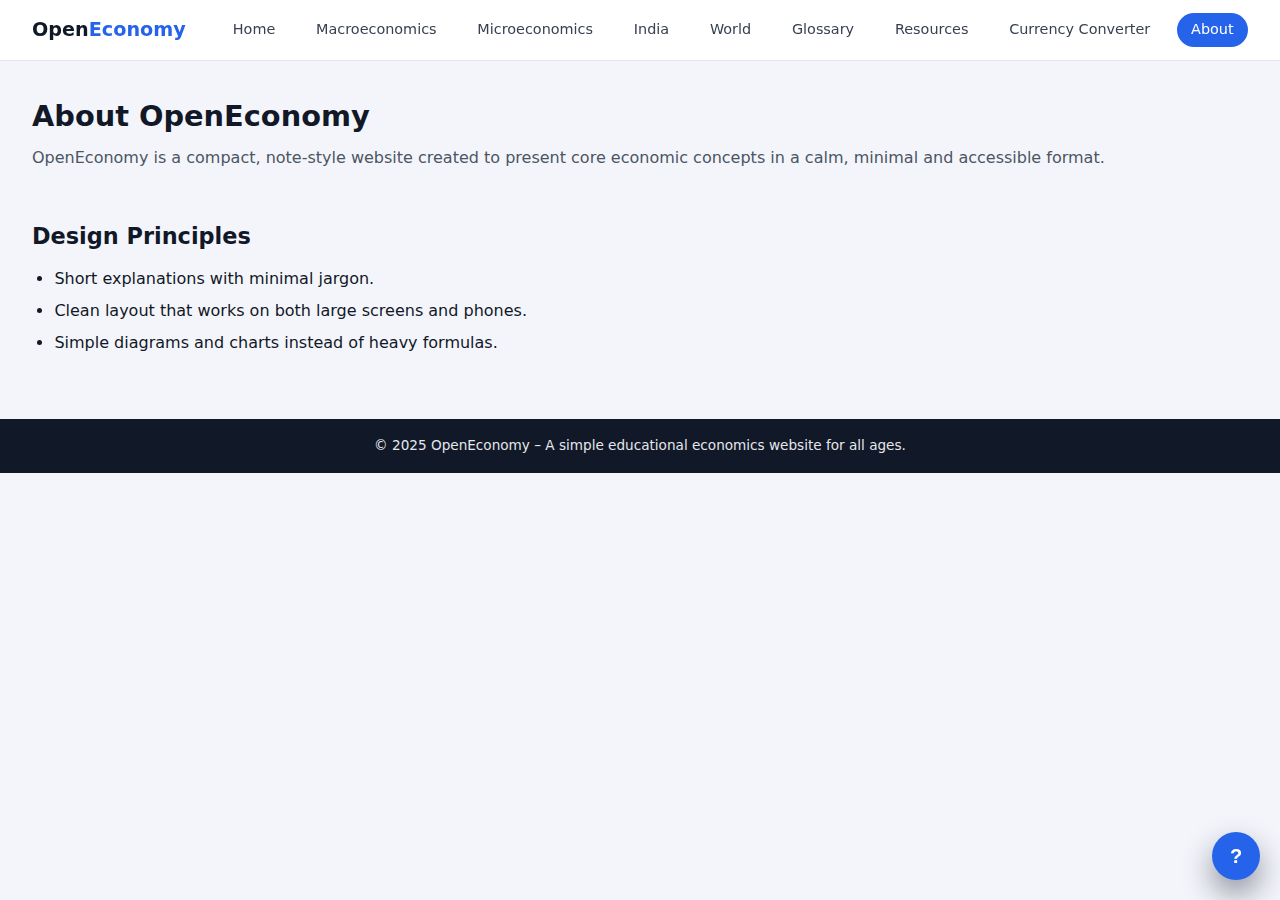
<file: about.html>
<!DOCTYPE html>
<html lang="en">
<head>
    <meta charset="UTF-8">
    <meta name="viewport" content="width=device-width, initial-scale=1.0">
    <title>About – OpenEconomy</title>
    <link rel="stylesheet" href="style.css">
    <script src="script.js" defer></script>
</head>
<body>
<header class="main-header">
    <div class="logo">Open<span>Economy</span></div>
    <nav class="navbar">
        <a href="index.html">Home</a>
        <a href="macro.html">Macroeconomics</a>
        <a href="micro.html">Microeconomics</a>
        <a href="india.html">India</a>
        <a href="world.html">World</a>
        <a href="glossary.html">Glossary</a>
        <a href="resources.html">Resources</a>
        <a href="news.html">Currency Converter</a>
        <a href="about.html" class="active">About</a>
    </nav>
</header>

<section class="page-header reveal-up">
    <h1>About OpenEconomy</h1>
    <p>
        OpenEconomy is a compact, note‑style website created to present core economic concepts in
        a calm, minimal and accessible format.
    </p>
</section>

<section class="section reveal-up">
    <h2 class="section-title">Design Principles</h2>
    <ul class="bullet-list">
        <li>Short explanations with minimal jargon.</li>
        <li>Clean layout that works on both large screens and phones.</li>
        <li>Simple diagrams and charts instead of heavy formulas.</li>
    </ul>
</section>



<footer class="footer">
    <p>© 2025 OpenEconomy – A simple educational economics website for all ages.</p>
</footer>
</body>
</html>
</file>
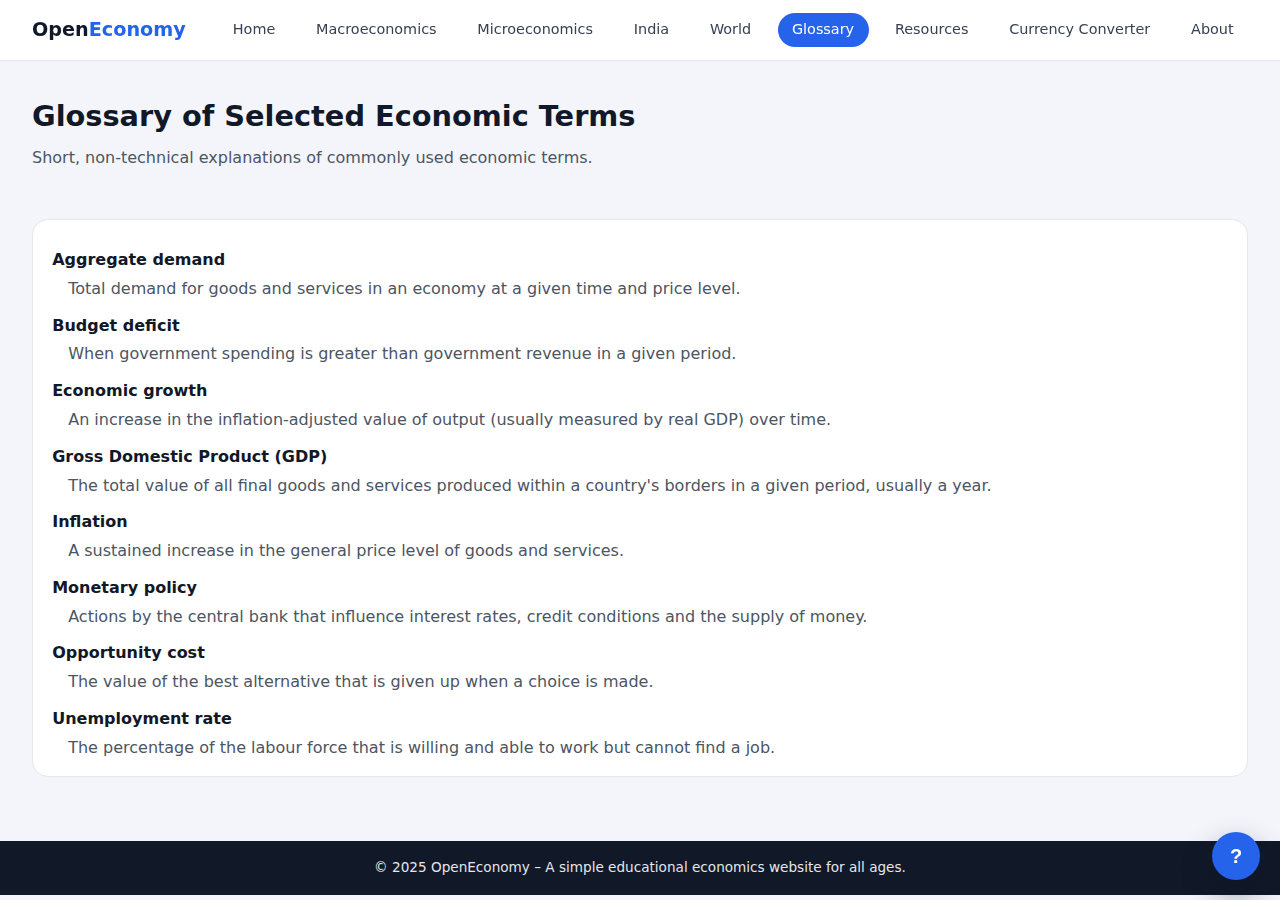
<file: glossary.html>
<!DOCTYPE html>
<html lang="en">
<head>
    <meta charset="UTF-8">
    <meta name="viewport" content="width=device-width, initial-scale=1.0">
    <title>Glossary – OpenEconomy</title>
    <link rel="stylesheet" href="style.css">
    <script src="script.js" defer></script>
</head>
<body>
<header class="main-header">
    <div class="logo">Open<span>Economy</span></div>
    <nav class="navbar">
        <a href="index.html">Home</a>
        <a href="macro.html">Macroeconomics</a>
        <a href="micro.html">Microeconomics</a>
        <a href="india.html">India</a>
        <a href="world.html">World</a>
        <a href="glossary.html" class="active">Glossary</a>
        <a href="resources.html">Resources</a>
        <a href="news.html">Currency Converter</a>
        <a href="about.html">About</a>
    </nav>
</header>

<section class="page-header reveal-up">
    <h1>Glossary of Selected Economic Terms</h1>
    <p>
        Short, non-technical explanations of commonly used economic terms.
    </p>
</section>

<section class="section reveal-up">
    <dl class="glossary">
        <dt>Aggregate demand</dt>
        <dd>Total demand for goods and services in an economy at a given time and price level.</dd>

        <dt>Budget deficit</dt>
        <dd>When government spending is greater than government revenue in a given period.</dd>

        <dt>Economic growth</dt>
        <dd>
            An increase in the inflation‑adjusted value of output (usually measured by real GDP)
            over time.
        </dd>

        <dt>Gross Domestic Product (GDP)</dt>
        <dd>
            The total value of all final goods and services produced within a country's borders
            in a given period, usually a year.
        </dd>

        <dt>Inflation</dt>
        <dd>A sustained increase in the general price level of goods and services.</dd>

        <dt>Monetary policy</dt>
        <dd>
            Actions by the central bank that influence interest rates, credit conditions and the
            supply of money.
        </dd>

        <dt>Opportunity cost</dt>
        <dd>
            The value of the best alternative that is given up when a choice is made.
        </dd>

        <dt>Unemployment rate</dt>
        <dd>
            The percentage of the labour force that is willing and able to work but cannot find a job.
        </dd>
    </dl>
</section>

<footer class="footer">
    <p>© 2025 OpenEconomy – A simple educational economics website for all ages.</p>
</footer>
</body>
</html>
</file>
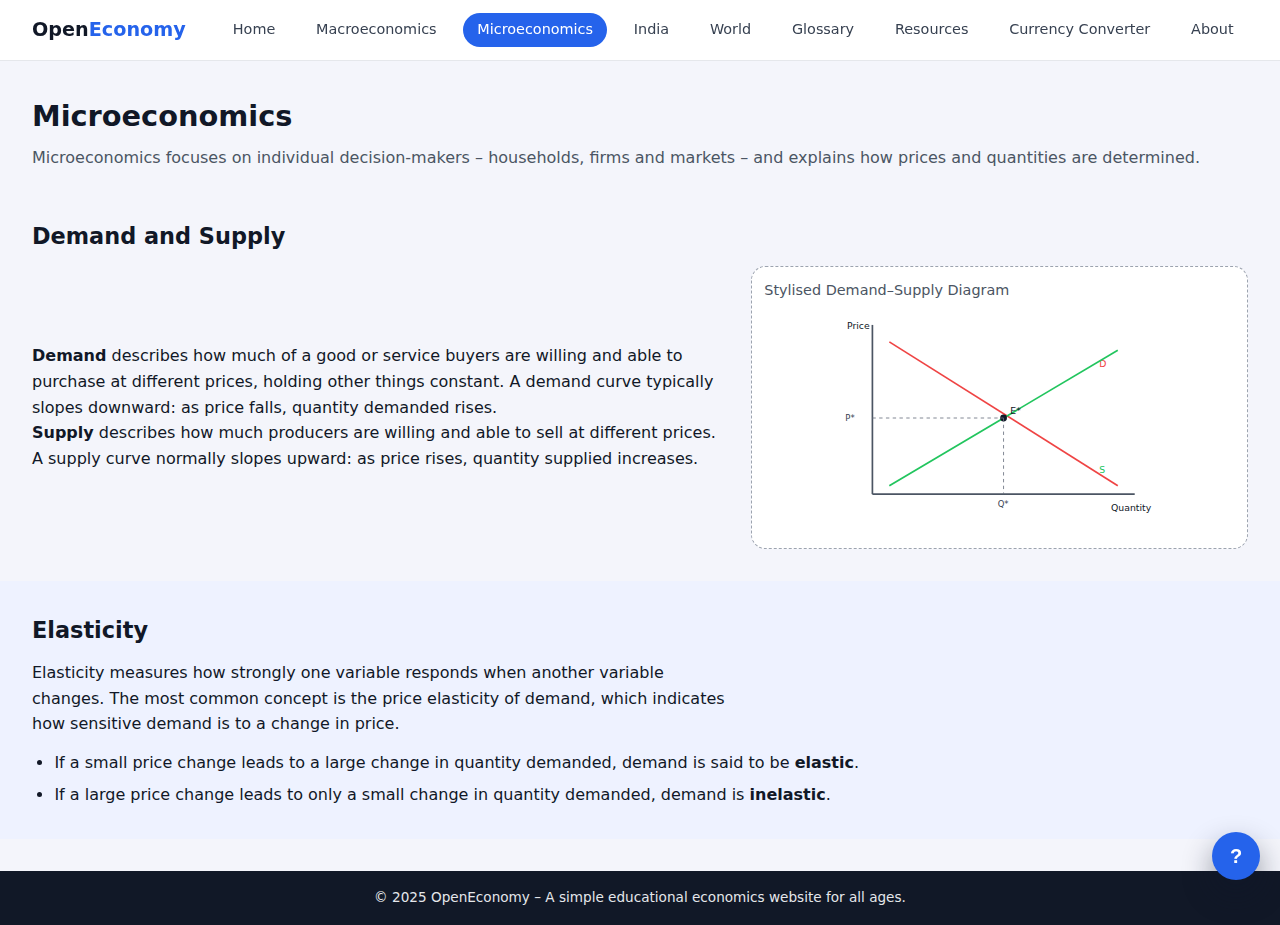
<file: micro.html>
<!DOCTYPE html>
<html lang="en">
<head>
    <meta charset="UTF-8">
    <meta name="viewport" content="width=device-width, initial-scale=1.0">
    <title>Microeconomics – OpenEconomy</title>
    <link rel="stylesheet" href="style.css">
    <script src="script.js" defer></script>
</head>
<body>
<header class="main-header">
    <div class="logo">Open<span>Economy</span></div>
    <nav class="navbar">
        <a href="index.html">Home</a>
        <a href="macro.html">Macroeconomics</a>
        <a href="micro.html" class="active">Microeconomics</a>
        <a href="india.html">India</a>
        <a href="world.html">World</a>
        <a href="glossary.html">Glossary</a>
        <a href="resources.html">Resources</a>
        <a href="news.html">Currency Converter</a>
        <a href="about.html">About</a>
    </nav>
</header>

<section class="page-header reveal-up">
    <h1>Microeconomics</h1>
    <p>
        Microeconomics focuses on individual decision-makers – households, firms and markets –
        and explains how prices and quantities are determined.
    </p>
</section>

<section class="section reveal-up">
    <h2 class="section-title">Demand and Supply</h2>
    <div class="two-column">
        <div>
            <p>
                <strong>Demand</strong> describes how much of a good or service buyers are willing and able
                to purchase at different prices, holding other things constant. A demand curve typically slopes
                downward: as price falls, quantity demanded rises.
            </p>
            <p>
                <strong>Supply</strong> describes how much producers are willing and able to sell at different
                prices. A supply curve normally slopes upward: as price rises, quantity supplied increases.
            </p>
        </div>

        <div class="diagram">
            <div class="diagram-title">Stylised Demand–Supply Diagram</div>
            <!-- Purely illustrative SVG diagram, drawn for this website -->
            <svg viewBox="0 0 400 260" width="100%" height="220" aria-labelledby="ds-title ds-desc" class="ds-svg">
                <title id="ds-title">Stylised Demand–Supply Diagram</title>
                <desc id="ds-desc">
                    Downward-sloping demand curve, upward-sloping supply curve and their intersection at equilibrium.
                </desc>

                <!-- Axes -->
                <line x1="50" y1="20" x2="50" y2="220" stroke="#4b5563" stroke-width="2"/>
                <line x1="50" y1="220" x2="360" y2="220" stroke="#4b5563" stroke-width="2"/>

                <!-- Axis labels -->
                <text x="20" y="25" font-size="11" fill="#111827">Price</text>
                <text x="332" y="240" font-size="11" fill="#111827">Quantity</text>

                <!-- Demand curve (downward) -->
                <line x1="70" y1="40" x2="340" y2="210" stroke="#ef4444" stroke-width="2"/>
                <text x="318" y="70" font-size="11" fill="#ef4444">D</text>

                <!-- Supply curve (upward) -->
                <line x1="70" y1="210" x2="340" y2="50" stroke="#22c55e" stroke-width="2"/>
                <text x="318" y="195" font-size="11" fill="#22c55e">S</text>

                <!-- Equilibrium point (approximate intersection) -->
                <circle cx="205" cy="130" r="4" fill="#111827"/>
                <text x="213" y="125" font-size="11" fill="#111827">E*</text>

                <!-- Dashed reference lines from equilibrium -->
                <line x1="205" y1="130" x2="205" y2="220"
                      stroke="#6b7280" stroke-width="1" stroke-dasharray="4 4"/>
                <line x1="50" y1="130" x2="205" y2="130"
                      stroke="#6b7280" stroke-width="1" stroke-dasharray="4 4"/>

                <!-- Price* and Quantity* labels -->
                <text x="18" y="134" font-size="10" fill="#374151">P*</text>
                <text x="198" y="235" font-size="10" fill="#374151">Q*</text>
            </svg>
        </div>
    </div>
</section>

<section class="section light-bg reveal-up">
    <h2 class="section-title">Elasticity</h2>
    <p class="section-text">
        Elasticity measures how strongly one variable responds when another variable changes.
        The most common concept is the price elasticity of demand, which indicates how sensitive
        demand is to a change in price.
    </p>
    <ul class="bullet-list">
        <li>
            If a small price change leads to a large change in quantity demanded,
            demand is said to be <strong>elastic</strong>.
        </li>
        <li>
            If a large price change leads to only a small change in quantity demanded,
            demand is <strong>inelastic</strong>.
        </li>
    </ul>
</section>

<footer class="footer">
    <p>© 2025 OpenEconomy – A simple educational economics website for all ages.</p>
</footer>
</body>
</html>
</file>
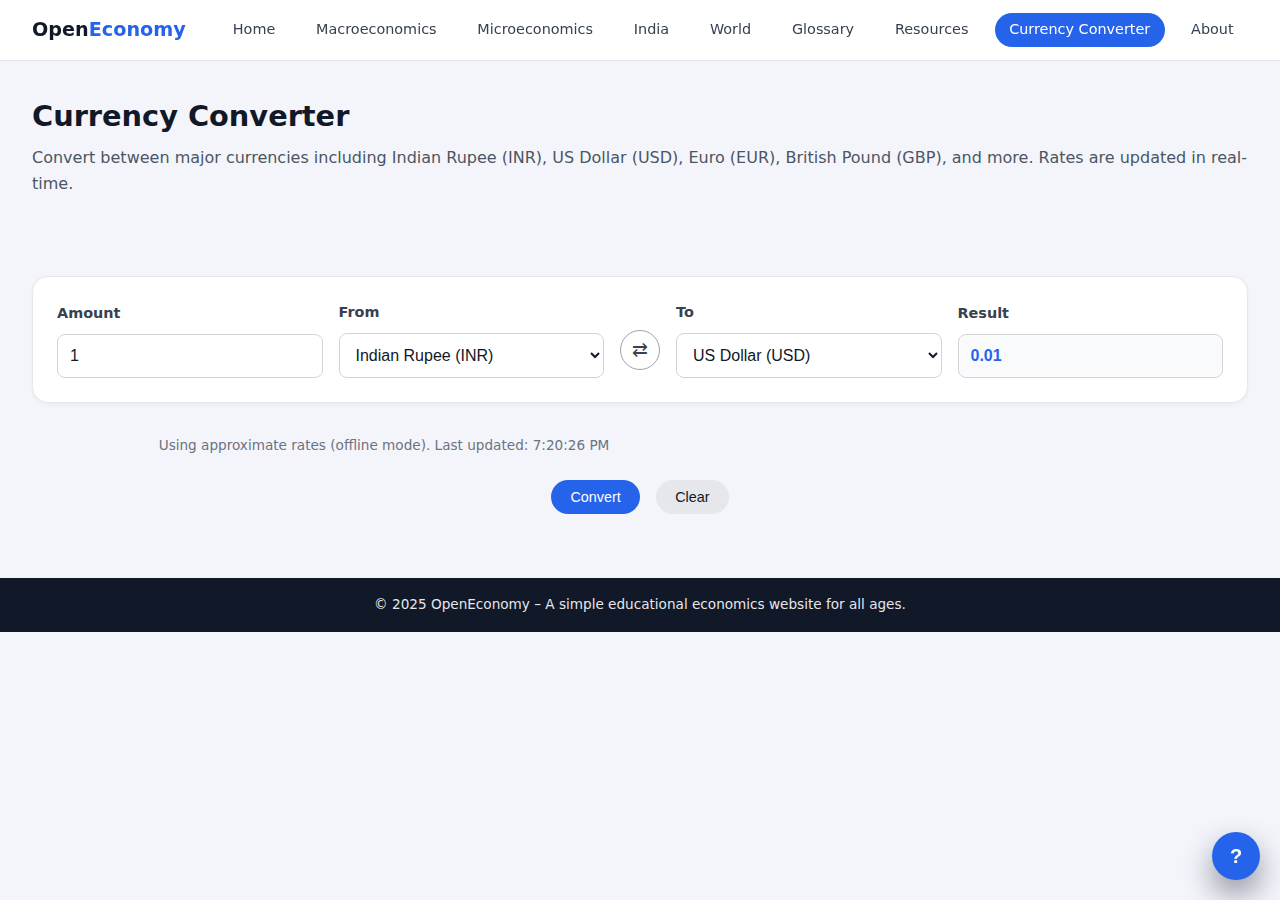
<file: news.html>
<!DOCTYPE html>
<html lang="en">
<head>
    <meta charset="UTF-8">
    <meta name="viewport" content="width=device-width, initial-scale=1.0">
    <title>Currency Converter – OpenEconomy</title>
    <link rel="stylesheet" href="style.css">
    <script src="script.js" defer></script>
</head>
<body>
<header class="main-header">
    <div class="logo">Open<span>Economy</span></div>
    <nav class="navbar">
        <a href="index.html">Home</a>
        <a href="macro.html">Macroeconomics</a>
        <a href="micro.html">Microeconomics</a>
        <a href="india.html">India</a>
        <a href="world.html">World</a>
        <a href="glossary.html">Glossary</a>
        <a href="resources.html">Resources</a>
        <a href="news.html" class="active">Currency Converter</a>
        <a href="about.html">About</a>
    </nav>
</header>

<section class="page-header reveal-up">
    <h1>Currency Converter</h1>
    <p>
        Convert between major currencies including Indian Rupee (INR), US Dollar (USD), Euro (EUR),
        British Pound (GBP), and more. Rates are updated in real-time.
    </p>
</section>

<section class="section reveal-up">
    <div class="converter-container">
        <div class="converter-box">
            <label for="fromAmount" class="converter-label">Amount</label>
            <input type="number" id="fromAmount" class="converter-input" placeholder="Enter amount" value="1" step="0.01" min="0">
        </div>
        
        <div class="converter-box">
            <label for="fromCurrency" class="converter-label">From</label>
            <select id="fromCurrency" class="converter-select">
                <option value="INR" selected>Indian Rupee (INR)</option>
                <option value="USD">US Dollar (USD)</option>
                <option value="EUR">Euro (EUR)</option>
                <option value="GBP">British Pound (GBP)</option>
                <option value="JPY">Japanese Yen (JPY)</option>
                <option value="AUD">Australian Dollar (AUD)</option>
                <option value="CAD">Canadian Dollar (CAD)</option>
                <option value="CHF">Swiss Franc (CHF)</option>
                <option value="CNY">Chinese Yuan (CNY)</option>
                <option value="SGD">Singapore Dollar (SGD)</option>
                <option value="NZD">New Zealand Dollar (NZD)</option>
                <option value="HKD">Hong Kong Dollar (HKD)</option>
                <option value="KRW">South Korean Won (KRW)</option>
                <option value="ZAR">South African Rand (ZAR)</option>
                <option value="RUB">Russian Ruble (RUB)</option>
                <option value="BRL">Brazilian Real (BRL)</option>
                <option value="MXN">Mexican Peso (MXN)</option>
                <option value="AED">UAE Dirham (AED)</option>
                <option value="SAR">Saudi Riyal (SAR)</option>
                <option value="IDR">Indonesian Rupiah (IDR)</option>
                <option value="THB">Thai Baht (THB)</option>
                <option value="MYR">Malaysian Ringgit (MYR)</option>
                <option value="PHP">Philippine Peso (PHP)</option>
                <option value="PKR">Pakistani Rupee (PKR)</option>
                <option value="BDT">Bangladeshi Taka (BDT)</option>
                <option value="LKR">Sri Lankan Rupee (LKR)</option>
                <option value="EGP">Egyptian Pound (EGP)</option>
                <option value="NGN">Nigerian Naira (NGN)</option>
            </select>
        </div>

        <div class="converter-swap">
            <button id="swapCurrencies" class="btn-outline" aria-label="Swap currencies">⇄</button>
        </div>

        <div class="converter-box">
            <label for="toCurrency" class="converter-label">To</label>
            <select id="toCurrency" class="converter-select">
                <option value="USD" selected>US Dollar (USD)</option>
                <option value="INR">Indian Rupee (INR)</option>
                <option value="EUR">Euro (EUR)</option>
                <option value="GBP">British Pound (GBP)</option>
                <option value="JPY">Japanese Yen (JPY)</option>
                <option value="AUD">Australian Dollar (AUD)</option>
                <option value="CAD">Canadian Dollar (CAD)</option>
                <option value="CHF">Swiss Franc (CHF)</option>
                <option value="CNY">Chinese Yuan (CNY)</option>
                <option value="SGD">Singapore Dollar (SGD)</option>
                <option value="NZD">New Zealand Dollar (NZD)</option>
                <option value="HKD">Hong Kong Dollar (HKD)</option>
                <option value="KRW">South Korean Won (KRW)</option>
                <option value="ZAR">South African Rand (ZAR)</option>
                <option value="RUB">Russian Ruble (RUB)</option>
                <option value="BRL">Brazilian Real (BRL)</option>
                <option value="MXN">Mexican Peso (MXN)</option>
                <option value="AED">UAE Dirham (AED)</option>
                <option value="SAR">Saudi Riyal (SAR)</option>
                <option value="IDR">Indonesian Rupiah (IDR)</option>
                <option value="THB">Thai Baht (THB)</option>
                <option value="MYR">Malaysian Ringgit (MYR)</option>
                <option value="PHP">Philippine Peso (PHP)</option>
                <option value="PKR">Pakistani Rupee (PKR)</option>
                <option value="BDT">Bangladeshi Taka (BDT)</option>
                <option value="LKR">Sri Lankan Rupee (LKR)</option>
                <option value="EGP">Egyptian Pound (EGP)</option>
                <option value="NGN">Nigerian Naira (NGN)</option>
            </select>
        </div>

        <div class="converter-box">
            <label for="toAmount" class="converter-label">Result</label>
            <input type="text" id="toAmount" class="converter-input converter-result" readonly placeholder="0.00">
        </div>
    </div>

    <p class="section-text small-note" id="rateStatus">
        Loading exchange rates…
    </p>

    <div class="converter-actions">
        <button id="convertBtn" class="btn-primary">Convert</button>
        <button id="clearBtn" class="btn-secondary">Clear</button>
    </div>
</section>

<footer class="footer">
    <p>© 2025 OpenEconomy – A simple educational economics website for all ages.</p>
</footer>
</body>
</html>
</file>
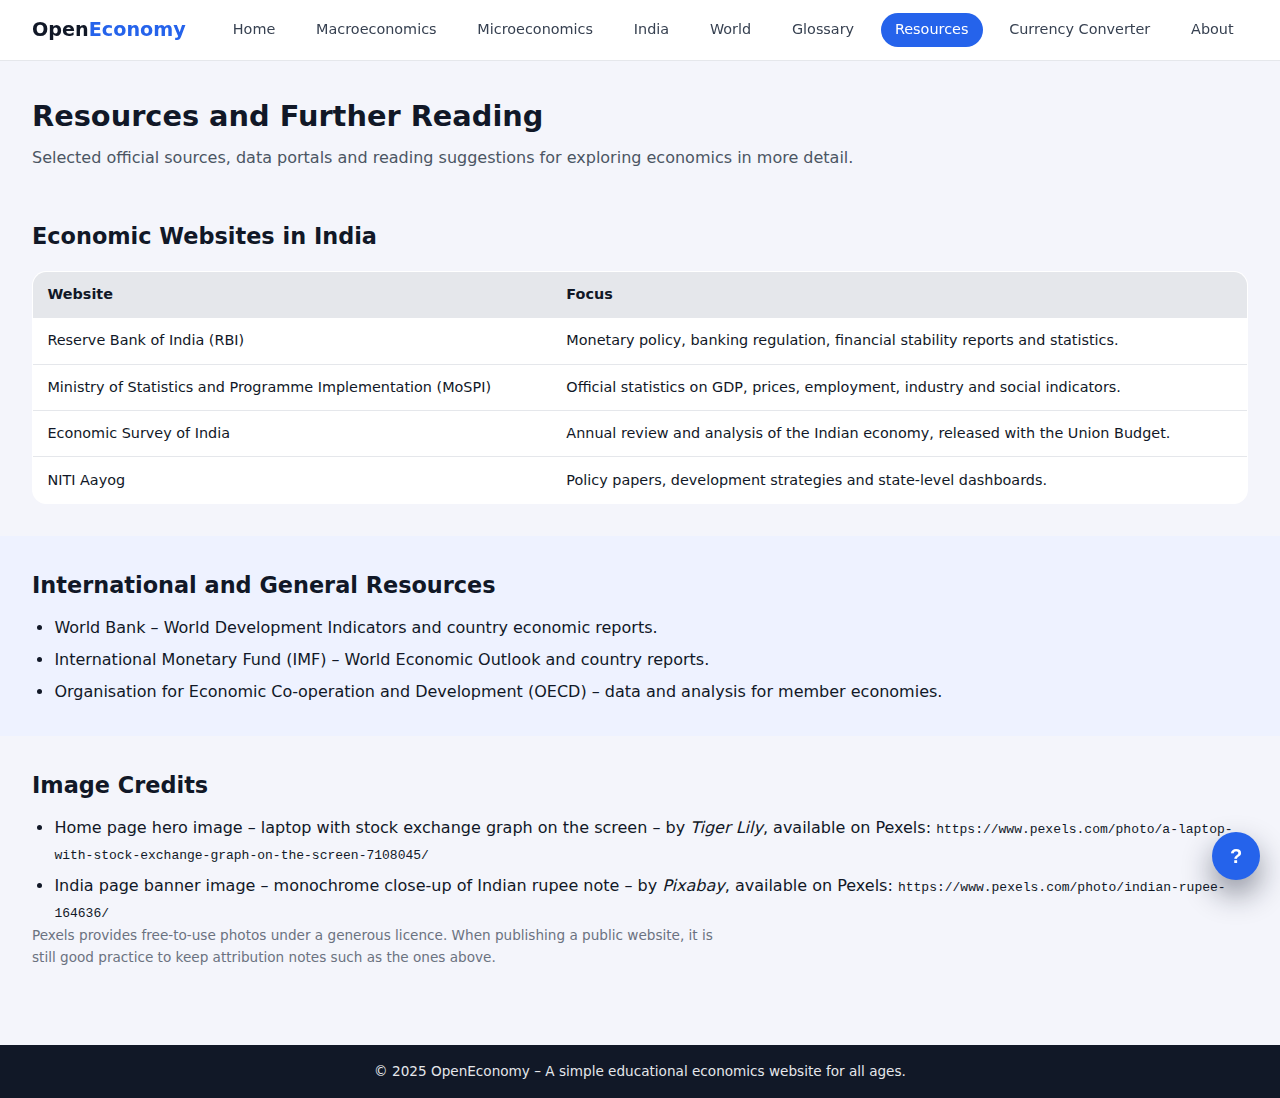
<file: resources.html>
<!DOCTYPE html>
<html lang="en">
<head>
    <meta charset="UTF-8">
    <meta name="viewport" content="width=device-width, initial-scale=1.0">
    <title>Resources – OpenEconomy</title>
    <link rel="stylesheet" href="style.css">
    <script src="script.js" defer></script>
</head>
<body>
<header class="main-header">
    <div class="logo">Open<span>Economy</span></div>
    <nav class="navbar">
        <a href="index.html">Home</a>
        <a href="macro.html">Macroeconomics</a>
        <a href="micro.html">Microeconomics</a>
        <a href="india.html">India</a>
        <a href="world.html">World</a>
        <a href="glossary.html">Glossary</a>
        <a href="resources.html" class="active">Resources</a>
        <a href="news.html">Currency Converter</a>
        <a href="about.html">About</a>
    </nav>
</header>

<section class="page-header reveal-up">
    <h1>Resources and Further Reading</h1>
    <p>
        Selected official sources, data portals and reading suggestions for exploring economics in
        more detail.
    </p>
</section>

<section class="section reveal-up">
    <h2 class="section-title">Economic Websites in India</h2>
    <table class="data-table">
        <thead>
        <tr>
            <th>Website</th>
            <th>Focus</th>
        </tr>
        </thead>
        <tbody>
        <tr>
            <td>Reserve Bank of India (RBI)</td>
            <td>Monetary policy, banking regulation, financial stability reports and statistics.</td>
        </tr>
        <tr>
            <td>Ministry of Statistics and Programme Implementation (MoSPI)</td>
            <td>Official statistics on GDP, prices, employment, industry and social indicators.</td>
        </tr>
        <tr>
            <td>Economic Survey of India</td>
            <td>Annual review and analysis of the Indian economy, released with the Union Budget.</td>
        </tr>
        <tr>
            <td>NITI Aayog</td>
            <td>Policy papers, development strategies and state‑level dashboards.</td>
        </tr>
        </tbody>
    </table>
</section>

<section class="section light-bg reveal-up">
    <h2 class="section-title">International and General Resources</h2>
    <ul class="bullet-list">
        <li>World Bank – World Development Indicators and country economic reports.</li>
        <li>International Monetary Fund (IMF) – World Economic Outlook and country reports.</li>
        <li>Organisation for Economic Co‑operation and Development (OECD) – data and analysis for member economies.</li>
    </ul>
</section>

<section class="section reveal-up">
    <h2 class="section-title">Image Credits</h2>
    <ul class="bullet-list">
        <li>
            Home page hero image – laptop with stock exchange graph on the screen – by
            <em>Tiger Lily</em>, available on Pexels:
            <code>https://www.pexels.com/photo/a-laptop-with-stock-exchange-graph-on-the-screen-7108045/</code>
        </li>
        <li>
            India page banner image – monochrome close‑up of Indian rupee note – by
            <em>Pixabay</em>, available on Pexels:
            <code>https://www.pexels.com/photo/indian-rupee-164636/</code>
        </li>
    </ul>
    <p class="section-text small-note">
        Pexels provides free‑to‑use photos under a generous licence. When publishing a public website,
        it is still good practice to keep attribution notes such as the ones above.
    </p>
</section>

<footer class="footer">
    <p>© 2025 OpenEconomy – A simple educational economics website for all ages.</p>
</footer>
</body>
</html>
</file>
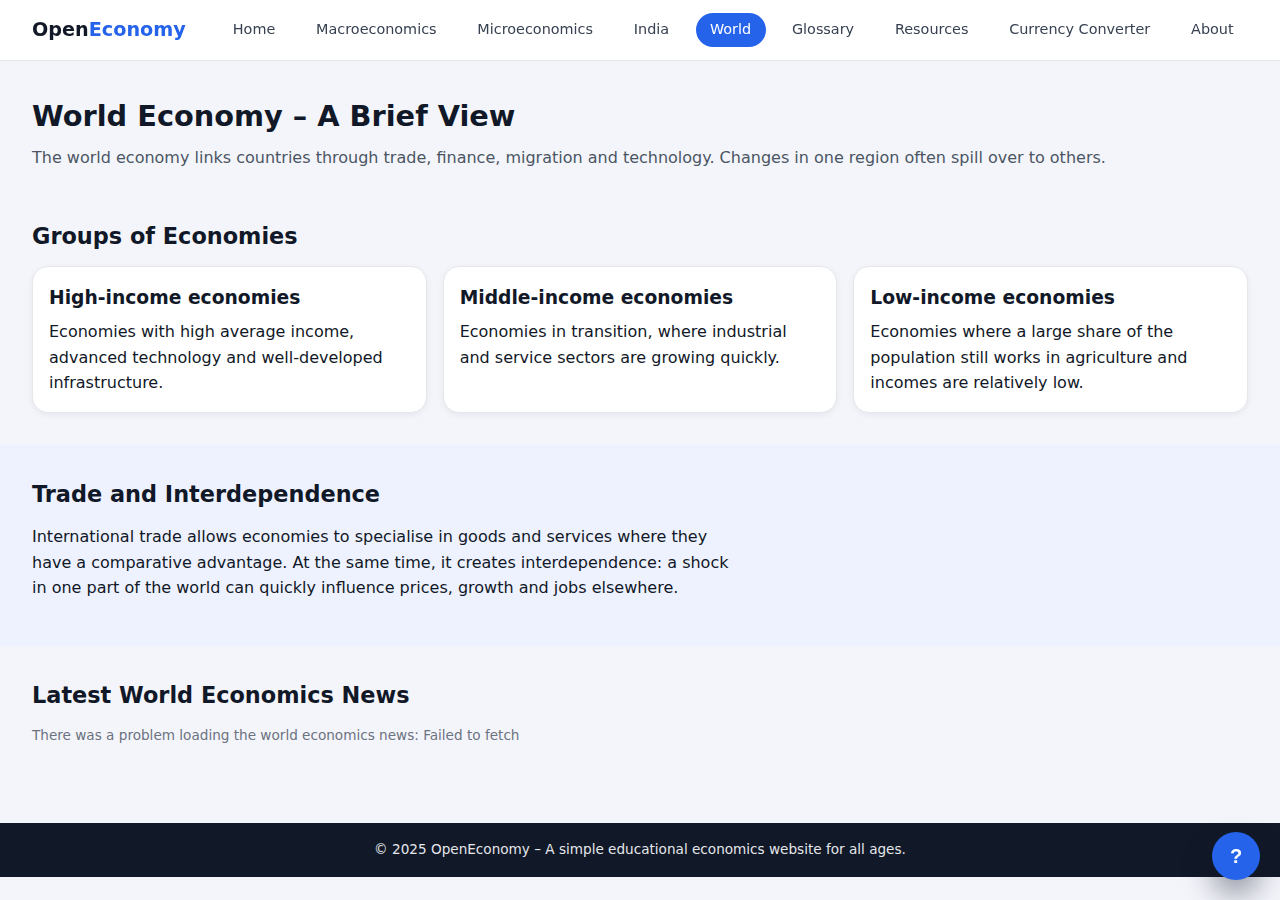
<file: world.html>
<!DOCTYPE html>
<html lang="en">
<head>
    <meta charset="UTF-8">
    <meta name="viewport" content="width=device-width, initial-scale=1.0">
    <title>World Economy – OpenEconomy</title>
    <link rel="stylesheet" href="style.css">
    <script src="script.js" defer></script>
</head>
<body>
<header class="main-header">
    <div class="logo">Open<span>Economy</span></div>
    <nav class="navbar">
        <a href="index.html">Home</a>
        <a href="macro.html">Macroeconomics</a>
        <a href="micro.html">Microeconomics</a>
        <a href="india.html">India</a>
        <a href="world.html" class="active">World</a>
        <a href="glossary.html">Glossary</a>
        <a href="resources.html">Resources</a>
        <a href="news.html">Currency Converter</a>
        <a href="about.html">About</a>
    </nav>
</header>

<section class="page-header reveal-up">
    <h1>World Economy – A Brief View</h1>
    <p>
        The world economy links countries through trade, finance, migration and technology.
        Changes in one region often spill over to others.
    </p>
</section>

<section class="section reveal-up">
    <h2 class="section-title">Groups of Economies</h2>
    <div class="cards-grid">
        <article class="card">
            <h3>High‑income economies</h3>
            <p>
                Economies with high average income, advanced technology and well-developed infrastructure.
            </p>
        </article>
        <article class="card">
            <h3>Middle‑income economies</h3>
            <p>
                Economies in transition, where industrial and service sectors are growing quickly.
            </p>
        </article>
        <article class="card">
            <h3>Low‑income economies</h3>
            <p>
                Economies where a large share of the population still works in agriculture and
                incomes are relatively low.
            </p>
        </article>
    </div>
</section>

<section class="section light-bg reveal-up">
    <h2 class="section-title">Trade and Interdependence</h2>
    <p class="section-text">
        International trade allows economies to specialise in goods and services where they have
        a comparative advantage. At the same time, it creates interdependence: a shock in one
        part of the world can quickly influence prices, growth and jobs elsewhere.
    </p>
</section>

<section class="section reveal-up" id="worldNewsSection">
    <h2 class="section-title">Latest World Economics News</h2>
    <p class="section-text small-note" id="worldNewsStatus">
        Loading the latest world economics news…
    </p>
    <div class="news-list" id="worldNewsList">
        <!-- World economics news articles will be inserted here by script.js -->
    </div>
</section>

<footer class="footer">
    <p>© 2025 OpenEconomy – A simple educational economics website for all ages.</p>
</footer>
</body>
</html>
</file>
<file: style.css>
* {
    margin: 0;
    padding: 0;
    box-sizing: border-box;
}

body {
    font-family: system-ui, -apple-system, BlinkMacSystemFont, "Segoe UI", sans-serif;
    background: #f4f5fb;
    color: #111827;
    line-height: 1.6;
    scroll-behavior: smooth;
    transition: background 0.4s ease, color 0.4s ease;
}

/* Dark theme */
body.dark {
    background: #020617;
    color: #e5e7eb;
}

body.dark .main-header {
    background: #02101f;
    border-bottom-color: #1f2937;
}

body.dark .card,
body.dark .data-table,
body.dark .glossary,
body.dark .contact-form {
    background: #020617;
    border-color: #1f2937;
}

body.dark .footer {
    background: #020617;
    color: #9ca3af;
}

body.dark .light-bg {
    background: #020617;
}

/* Header */
.main-header {
    display: flex;
    align-items: center;
    justify-content: space-between;
    padding: 0.8rem 2rem;
    background: rgba(255, 255, 255, 0.95);
    border-bottom: 1px solid #e5e7eb;
    position: sticky;
    top: 0;
    z-index: 10;
    backdrop-filter: blur(8px);
    transition: background 0.3s ease, box-shadow 0.3s ease, border-color 0.3s ease;
}

.main-header.scrolled {
    box-shadow: 0 8px 20px rgba(15, 23, 42, 0.15);
    border-bottom-color: transparent;
}

.logo {
    font-weight: 700;
    font-size: 1.2rem;
}

.logo span {
    color: #2563eb;
}

/* Navbar */
.navbar {
    display: flex;
    flex-wrap: wrap;
    gap: 0.75rem;
    justify-content: center;
}

.navbar a {
    text-decoration: none;
    color: #374151;
    font-size: 0.9rem;
    padding: 0.35rem 0.9rem;
    border-radius: 999px;
    transition: background 0.2s, color 0.2s, transform 0.18s ease-out;
}

.navbar a:hover {
    background: #e5e7eb;
    transform: translateY(-1px);
}

.navbar a.active {
    background: #2563eb;
    color: #ffffff;
}

/* Buttons */
.btn-primary,
.btn-secondary,
.btn-outline {
    border-radius: 999px;
    padding: 0.55rem 1.2rem;
    border: none;
    cursor: pointer;
    font-size: 0.9rem;
    transition: background 0.25s ease, color 0.25s ease, box-shadow 0.2s ease, transform 0.18s ease-out;
}

.btn-primary {
    background: #2563eb;
    color: #ffffff;
}

.btn-secondary {
    background: #e5e7eb;
    color: #111827;
}

.btn-outline {
    background: transparent;
    border: 1px solid #9ca3af;
    color: #374151;
}

.btn-primary:hover,
.btn-secondary:hover,
.btn-outline:hover {
    opacity: 0.97;
    transform: translateY(-1px);
    box-shadow: 0 8px 20px rgba(15, 23, 42, 0.18);
}

.btn-primary:active,
.btn-secondary:active,
.btn-outline:active {
    transform: translateY(0);
    box-shadow: none;
}

/* Hero */
.hero {
    padding: 2.5rem 2rem 1.5rem;
    display: grid;
    grid-template-columns: minmax(0, 1.3fr) minmax(0, 1fr);
    gap: 2rem;
    align-items: center;
}

.hero-text h1 {
    font-size: 2rem;
    margin-bottom: 0.8rem;
}

.hero-text p {
    max-width: 34rem;
    margin-bottom: 1.2rem;
    color: #4b5563;
}

.hero-actions {
    display: flex;
    gap: 0.75rem;
    flex-wrap: wrap;
}

.hero-media {
    text-align: center;
}

.hero-image {
    max-width: 100%;
    border-radius: 1rem;
    box-shadow: 0 10px 25px rgba(15, 23, 42, 0.15);
    transform-origin: center;
    transition: transform 0.6s ease, box-shadow 0.4s ease;
}

.image-credit-inline {
    margin-top: 0.4rem;
    font-size: 0.75rem;
    color: #6b7280;
}

/* Sections */
.section {
    padding: 2rem 2rem;
}

.light-bg {
    background: #eef2ff;
}

.section-title {
    font-size: 1.4rem;
    margin-bottom: 0.7rem;
}

.section-text {
    max-width: 44rem;
    margin-bottom: 0.8rem;
}

/* Cards and layouts */
.cards-grid {
    display: grid;
    grid-template-columns: repeat(auto-fit, minmax(220px, 1fr));
    gap: 1rem;
    margin-top: 0.5rem;
}

.card {
    background: #ffffff;
    border-radius: 1rem;
    padding: 1rem;
    border: 1px solid #e5e7eb;
    box-shadow: 0 2px 6px rgba(15, 23, 42, 0.06);
    transition: transform 0.2s ease-out, box-shadow 0.25s ease-out, border-color 0.25s ease-out;
}

.card h3 {
    margin-bottom: 0.4rem;
}

.card-link {
    display: inline-block;
    margin-top: 0.55rem;
    font-size: 0.9rem;
    text-decoration: none;
    color: #2563eb;
}

.card:hover {
    transform: translateY(-6px);
    box-shadow: 0 16px 30px rgba(15, 23, 42, 0.16);
    border-color: #c7d2fe;
}

/* Lists */
.bullet-list {
    list-style: disc;
    padding-left: 1.4rem;
}

.bullet-list li + li {
    margin-top: 0.4rem;
}

.numbered-list {
    list-style: decimal;
    padding-left: 1.3rem;
}

.numbered-list li + li {
    margin-top: 0.4rem;
}

/* Page header */
.page-header {
    padding: 2rem 2rem 1rem;
}

.page-header h1 {
    font-size: 1.8rem;
    margin-bottom: 0.4rem;
}

.page-header p {
    color: #4b5563;
}

/* Banner image */
.banner-image-wrapper {
    margin-top: 1rem;
}

.banner-image {
    max-width: 100%;
    border-radius: 1rem;
    box-shadow: 0 6px 18px rgba(15, 23, 42, 0.15);
}

/* Chart container */
.chart-container {
    margin-top: 1rem;
    max-width: 640px;
}

/* Diagram styles for micro page */
.two-column {
    display: grid;
    grid-template-columns: minmax(0, 1.4fr) minmax(0, 1fr);
    gap: 1.5rem;
    align-items: center;
}

.diagram {
    border-radius: 0.9rem;
    border: 1px dashed #9ca3af;
    padding: 0.75rem;
    background: #ffffff;
}

.diagram-title {
    font-size: 0.9rem;
    margin-bottom: 0.4rem;
    color: #4b5563;
}

.axes {
    position: relative;
    height: 200px;
    border-left: 2px solid #6b7280;
    border-bottom: 2px solid #6b7280;
    padding: 0.75rem;
}

.axis-y {
    position: absolute;
    left: 0;
    top: 0;
    font-size: 0.75rem;
}

.axis-x {
    position: absolute;
    right: 0;
    bottom: 0;
    font-size: 0.75rem;
}

.curve {
    position: absolute;
    font-size: 0.8rem;
    font-weight: 600;
}

.curve.demand {
    right: 24%;
    top: 18%;
}

.curve.supply {
    left: 24%;
    bottom: 18%;
}

.equilibrium {
    position: absolute;
    left: 45%;
    top: 45%;
    font-size: 0.8rem;
}

/* Glossary */
.glossary {
    background: #ffffff;
    border-radius: 1rem;
    border: 1px solid #e5e7eb;
    padding: 1rem 1.2rem;
}

.glossary dt {
    font-weight: 600;
    margin-top: 0.7rem;
}

.glossary dd {
    margin-left: 1rem;
    margin-top: 0.2rem;
    color: #4b5563;
}

/* Tables */
.data-table {
    width: 100%;
    border-collapse: collapse;
    margin-top: 1rem;
    background: #ffffff;
    border-radius: 0.9rem;
    overflow: hidden;
    border: 1px solid #e5e7eb;
}

.data-table th,
.data-table td {
    padding: 0.7rem 0.9rem;
    border-bottom: 1px solid #e5e7eb;
    font-size: 0.9rem;
}

.data-table th {
    background: #e5e7eb;
    text-align: left;
}

/* Finance news page */
.news-list {
    display: grid;
    grid-template-columns: minmax(0, 1fr);
    gap: 1rem;
    margin-top: 0.5rem;
}

.news-item .news-title {
    margin-bottom: 0.2rem;
}

.news-meta span + span {
    margin-left: 0.25rem;
}

.news-desc {
    margin-top: 0.45rem;
}

/* Reveal-on-scroll animations */
.reveal-up {
    opacity: 0;
    transform: translateY(18px);
    transition: opacity 0.6s ease-out, transform 0.6s ease-out;
}

.reveal-up.visible {
    opacity: 1;
    transform: translateY(0);
}

.reveal-up.delay-1 {
    transition-delay: 0.06s;
}

.reveal-up.delay-2 {
    transition-delay: 0.12s;
}

.reveal-up.delay-3 {
    transition-delay: 0.18s;
}

/* Floating finance helper chatbot */
.oe-chatbot {
    position: fixed;
    right: 1.25rem;
    bottom: 1.25rem;
    z-index: 40;
    font-family: inherit;
}

.oe-chatbot-toggle {
    width: 3rem;
    height: 3rem;
    border-radius: 999px;
    border: none;
    background: #2563eb;
    color: #ffffff;
    display: flex;
    align-items: center;
    justify-content: center;
    cursor: pointer;
    box-shadow: 0 14px 30px rgba(15, 23, 42, 0.45);
    transition: transform 0.18s ease-out, box-shadow 0.25s ease-out, background 0.25s ease-out, opacity 0.2s ease-out;
}

.oe-chatbot-toggle:hover {
    transform: translateY(-2px);
    box-shadow: 0 20px 45px rgba(15, 23, 42, 0.55);
    background: #1d4ed8;
}

.oe-chatbot-toggle.hidden {
    opacity: 0;
    pointer-events: none;
}

.oe-chatbot-toggle-icon {
    font-weight: 700;
    font-size: 1.25rem;
}

.oe-chatbot-panel {
    position: fixed;
    right: 1.25rem;
    bottom: 1.25rem;
    width: min(340px, 100vw - 2.5rem);
    max-height: 420px;
    background: #ffffff;
    border-radius: 1rem;
    border: 1px solid #e5e7eb;
    box-shadow: 0 18px 45px rgba(15, 23, 42, 0.45);
    display: flex;
    flex-direction: column;
    opacity: 0;
    transform: translateY(12px) scale(0.97);
    pointer-events: none;
    transition: opacity 0.22s ease-out, transform 0.22s ease-out;
}

.oe-chatbot-panel.open {
    opacity: 1;
    transform: translateY(0) scale(1);
    pointer-events: auto;
}

.oe-chatbot-header {
    padding: 0.6rem 0.8rem;
    border-bottom: 1px solid #e5e7eb;
    display: flex;
    align-items: center;
    justify-content: space-between;
    background: #eff6ff;
}

.oe-chatbot-title {
    font-size: 0.9rem;
    font-weight: 600;
    color: #1f2937;
}

.oe-chatbot-close {
    border: none;
    background: transparent;
    cursor: pointer;
    font-size: 1.1rem;
    line-height: 1;
    color: #6b7280;
}

.oe-chatbot-body {
    padding: 0.6rem 0.75rem;
    flex: 1;
    overflow-y: auto;
}

.oe-chatbot-messages {
    display: flex;
    flex-direction: column;
    gap: 0.35rem;
    font-size: 0.85rem;
}

.oe-chatbot-message {
    max-width: 86%;
    padding: 0.45rem 0.6rem;
    border-radius: 0.7rem;
    line-height: 1.4;
}

.oe-chatbot-message.user {
    margin-left: auto;
    background: #2563eb;
    color: #ffffff;
    border-bottom-right-radius: 0.25rem;
}

.oe-chatbot-message.bot {
    margin-right: auto;
    background: #f3f4f6;
    color: #111827;
    border-bottom-left-radius: 0.25rem;
}

.oe-chatbot-input-row {
    display: flex;
    gap: 0.4rem;
    padding: 0.55rem 0.75rem 0.65rem;
    border-top: 1px solid #e5e7eb;
    background: #f9fafb;
}

.oe-chatbot-input {
    flex: 1;
    border-radius: 999px;
    border: 1px solid #d1d5db;
    padding: 0.4rem 0.7rem;
    font-size: 0.85rem;
}

.oe-chatbot-input:focus {
    outline: none;
    border-color: #2563eb;
    box-shadow: 0 0 0 1px rgba(37, 99, 235, 0.2);
}

.oe-chatbot-send {
    border-radius: 999px;
    border: none;
    padding: 0.4rem 0.9rem;
    font-size: 0.8rem;
    background: #2563eb;
    color: #ffffff;
    cursor: pointer;
    transition: background 0.2s ease-out, transform 0.16s ease-out, box-shadow 0.18s ease-out;
}

.oe-chatbot-send:hover {
    background: #1d4ed8;
    transform: translateY(-1px);
    box-shadow: 0 10px 20px rgba(37, 99, 235, 0.4);
}

.oe-chatbot-send:active {
    transform: translateY(0);
    box-shadow: none;
}

@media (max-width: 640px) {
    .oe-chatbot-panel {
        right: 0.75rem;
        bottom: 0.75rem;
        width: calc(100vw - 1.5rem);
    }
    .oe-chatbot {
        right: 0.75rem;
        bottom: 0.75rem;
    }
}

.small-note {
    font-size: 0.85rem;
    color: #6b7280;
}

/* Footer */
.footer {
    text-align: center;
    padding: 1rem;
    background: #111827;
    color: #e5e7eb;
    font-size: 0.85rem;
    margin-top: 2rem;
}

/* Currency Converter */
.converter-container {
    display: grid;
    grid-template-columns: 1fr 1fr auto 1fr 1fr;
    gap: 1rem;
    align-items: end;
    margin: 2rem 0;
    padding: 1.5rem;
    background: #ffffff;
    border-radius: 1rem;
    border: 1px solid #e5e7eb;
    box-shadow: 0 2px 4px rgba(15, 23, 42, 0.04);
}

.converter-box {
    display: flex;
    flex-direction: column;
    gap: 0.5rem;
}

.converter-label {
    font-size: 0.9rem;
    font-weight: 600;
    color: #374151;
}

.converter-input,
.converter-select {
    padding: 0.75rem;
    border: 1px solid #d1d5db;
    border-radius: 0.5rem;
    font-size: 1rem;
    transition: border-color 0.2s, box-shadow 0.2s;
    background: #ffffff;
    color: #111827;
}

.converter-input:focus,
.converter-select:focus {
    outline: none;
    border-color: #2563eb;
    box-shadow: 0 0 0 3px rgba(37, 99, 235, 0.1);
}

.converter-result {
    background: #f9fafb;
    font-weight: 600;
    color: #2563eb;
}

.converter-swap {
    display: flex;
    align-items: center;
    justify-content: center;
    padding-bottom: 0.5rem;
}

.converter-swap button {
    width: 2.5rem;
    height: 2.5rem;
    border-radius: 50%;
    font-size: 1.2rem;
    display: flex;
    align-items: center;
    justify-content: center;
    padding: 0;
}

.converter-actions {
    display: flex;
    gap: 1rem;
    justify-content: center;
    margin-top: 1.5rem;
}

#rateStatus {
    text-align: center;
    margin-top: 1rem;
}

@media (max-width: 880px) {
    .converter-container {
        grid-template-columns: 1fr;
        gap: 1rem;
    }
    .converter-swap {
        order: 3;
        padding: 0;
    }
    .converter-swap button {
        width: 100%;
        height: 2.5rem;
        border-radius: 0.5rem;
    }
}

/* Responsive tweaks */
@media (max-width: 880px) {
    .hero {
        grid-template-columns: minmax(0, 1fr);
        padding: 2rem 1.25rem 1.25rem;
    }
    .section,
    .page-header {
        padding: 1.75rem 1.25rem;
    }
    .two-column {
        grid-template-columns: minmax(0, 1fr);
    }
}
</file>
